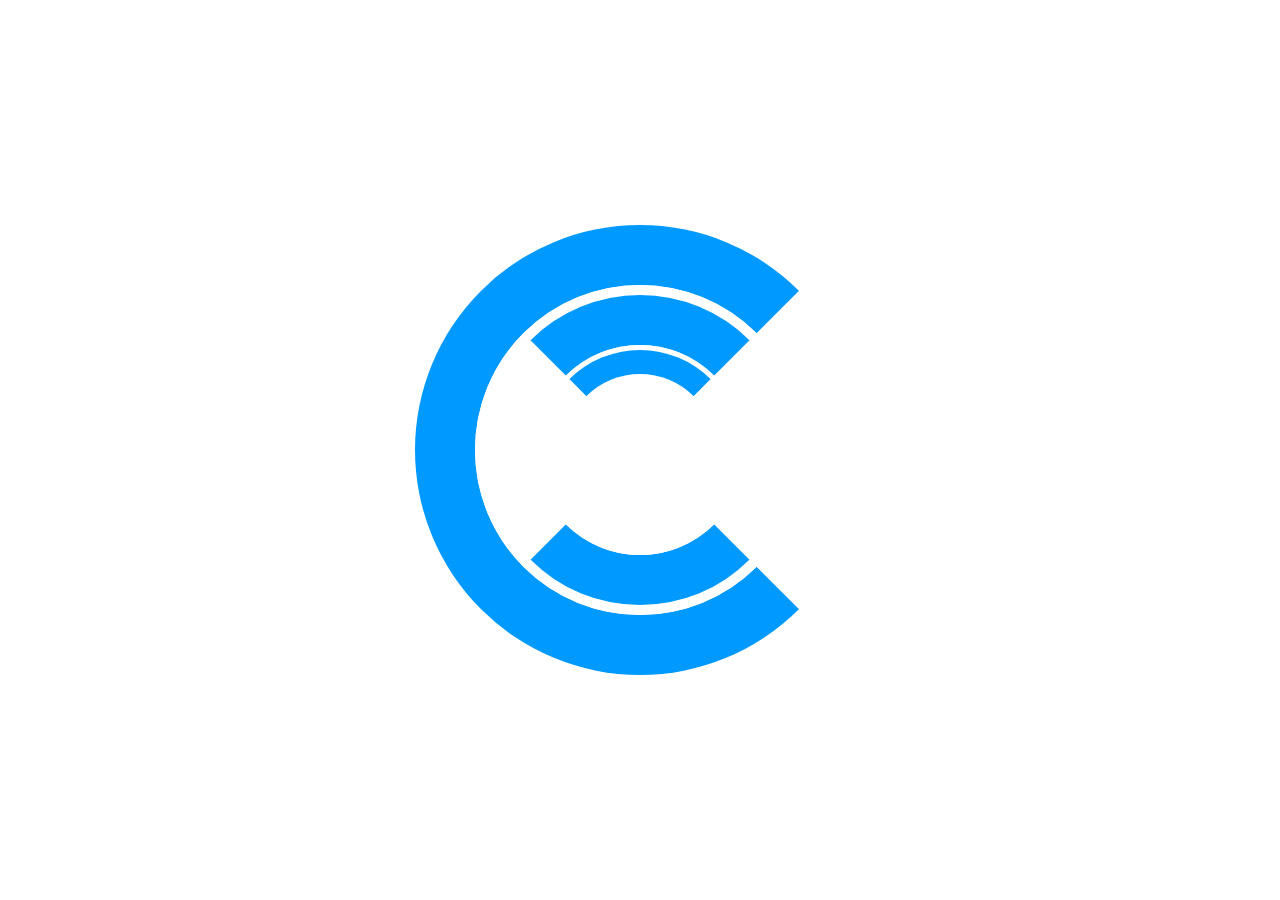
<file: anima/index.html>
<head><link href="//maxcdn.bootstrapcdn.com/bootstrap/4.1.1/css/bootstrap.min.css" rel="stylesheet" id="bootstrap-css">
  <link href="css/app.css" rel="stylesheet"> 
  <script src="//maxcdn.bootstrapcdn.com/bootstrap/4.1.1/js/bootstrap.min.js"></script>
  <script src="//cdnjs.cloudflare.com/ajax/libs/jquery/3.2.1/jquery.min.js"></script>
  <!------ Include the above in your HEAD tag ---------->
  
  </head><body><div id="circle">
    <div class="loader" style="border: 60px solid white;border-bottom: 60px solid #09f;border-top: 60px solid #09f;border-left: 60px solid #09f;/*! box-shadow: 0px 0px 16px 10px black inset; */">
      <div style="border: 10px solid white;Ã§: 50%;border-radius: 50%;width: calc(100% - 0px);height: calc(100% - 0px);">
      <div class="loader1" style="border-bottom: 30px solid #09f;border-top: 30px solid #09f;border: 30px solid:;border: 50px solid white;border-bottom: 50px solid #09f;border-top: 50px solid #09f;animation-direction: reverse;/*! animation-direction: ; */animation: rotate1 2s linear infinite;animation-direction: reverse;">
        <div style="border: 5px solid white;Ã§: 50%;border-radius: 50%;width: calc(100% - 0px);height: calc(100% - 0px);">
          <div class="loader" style="border: 24px solid #fff;border-top: 24px solid #09f;animation: rotate 1.5s linear infinite;">
            
          </div>
         </div> 
      </div>
    </div>
    </div>
  </div> </body>
</file>
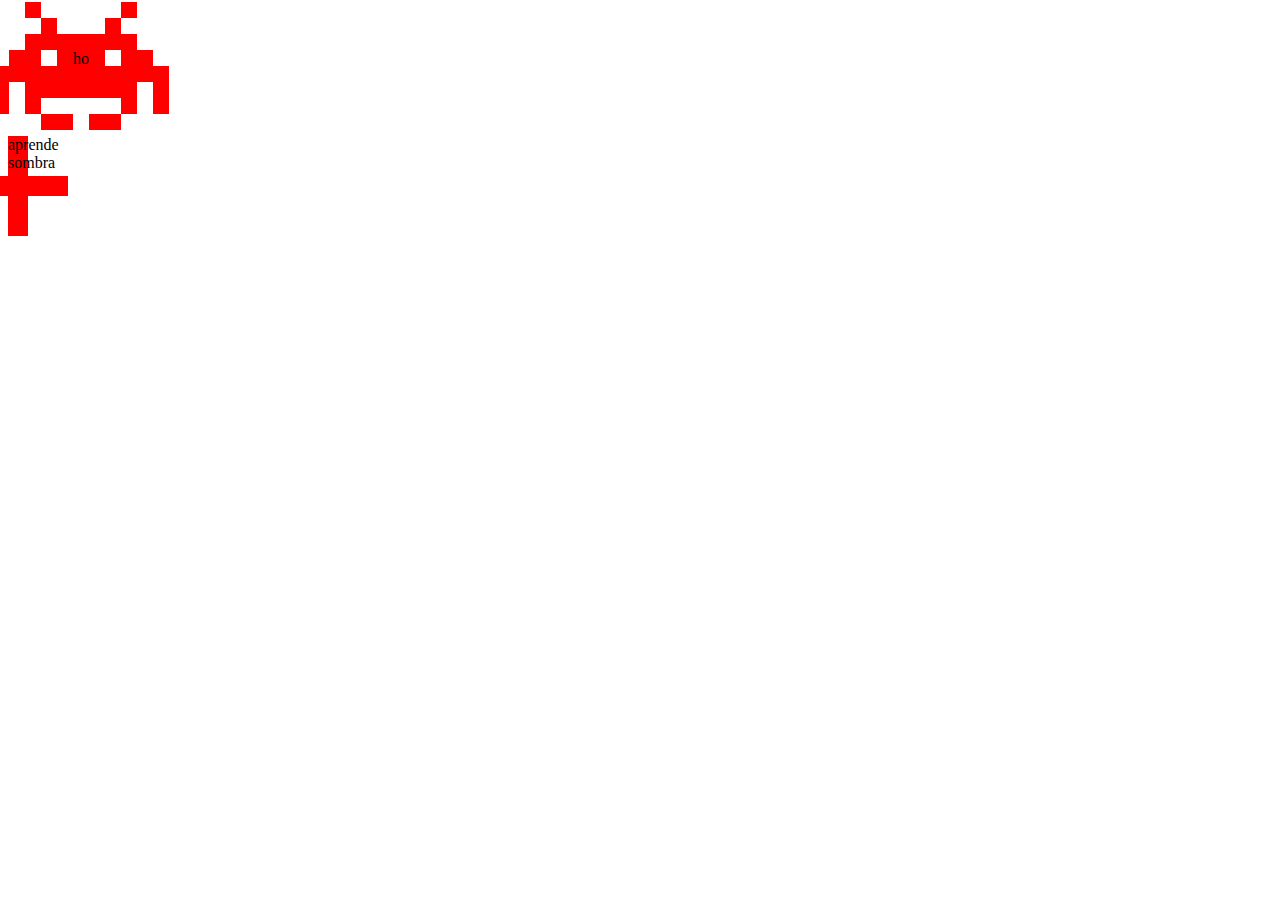
<file: dibujo/index.html>
<html lang="en">
<head>
    
    <link href="css/app.css" rel="stylesheet">
    <meta charset="UTF-8">
    <meta http-equiv="X-UA-Compatible" content="IE=edge">
    <meta name="viewport" content="width=device-width, initial-scale=1.0">
    <title>Document</title>
</head>
<body>
    <div id="space-invader">hola mundo</div>
    <div id="cross">aprende sombra</div>
</body>
</html>
</file>
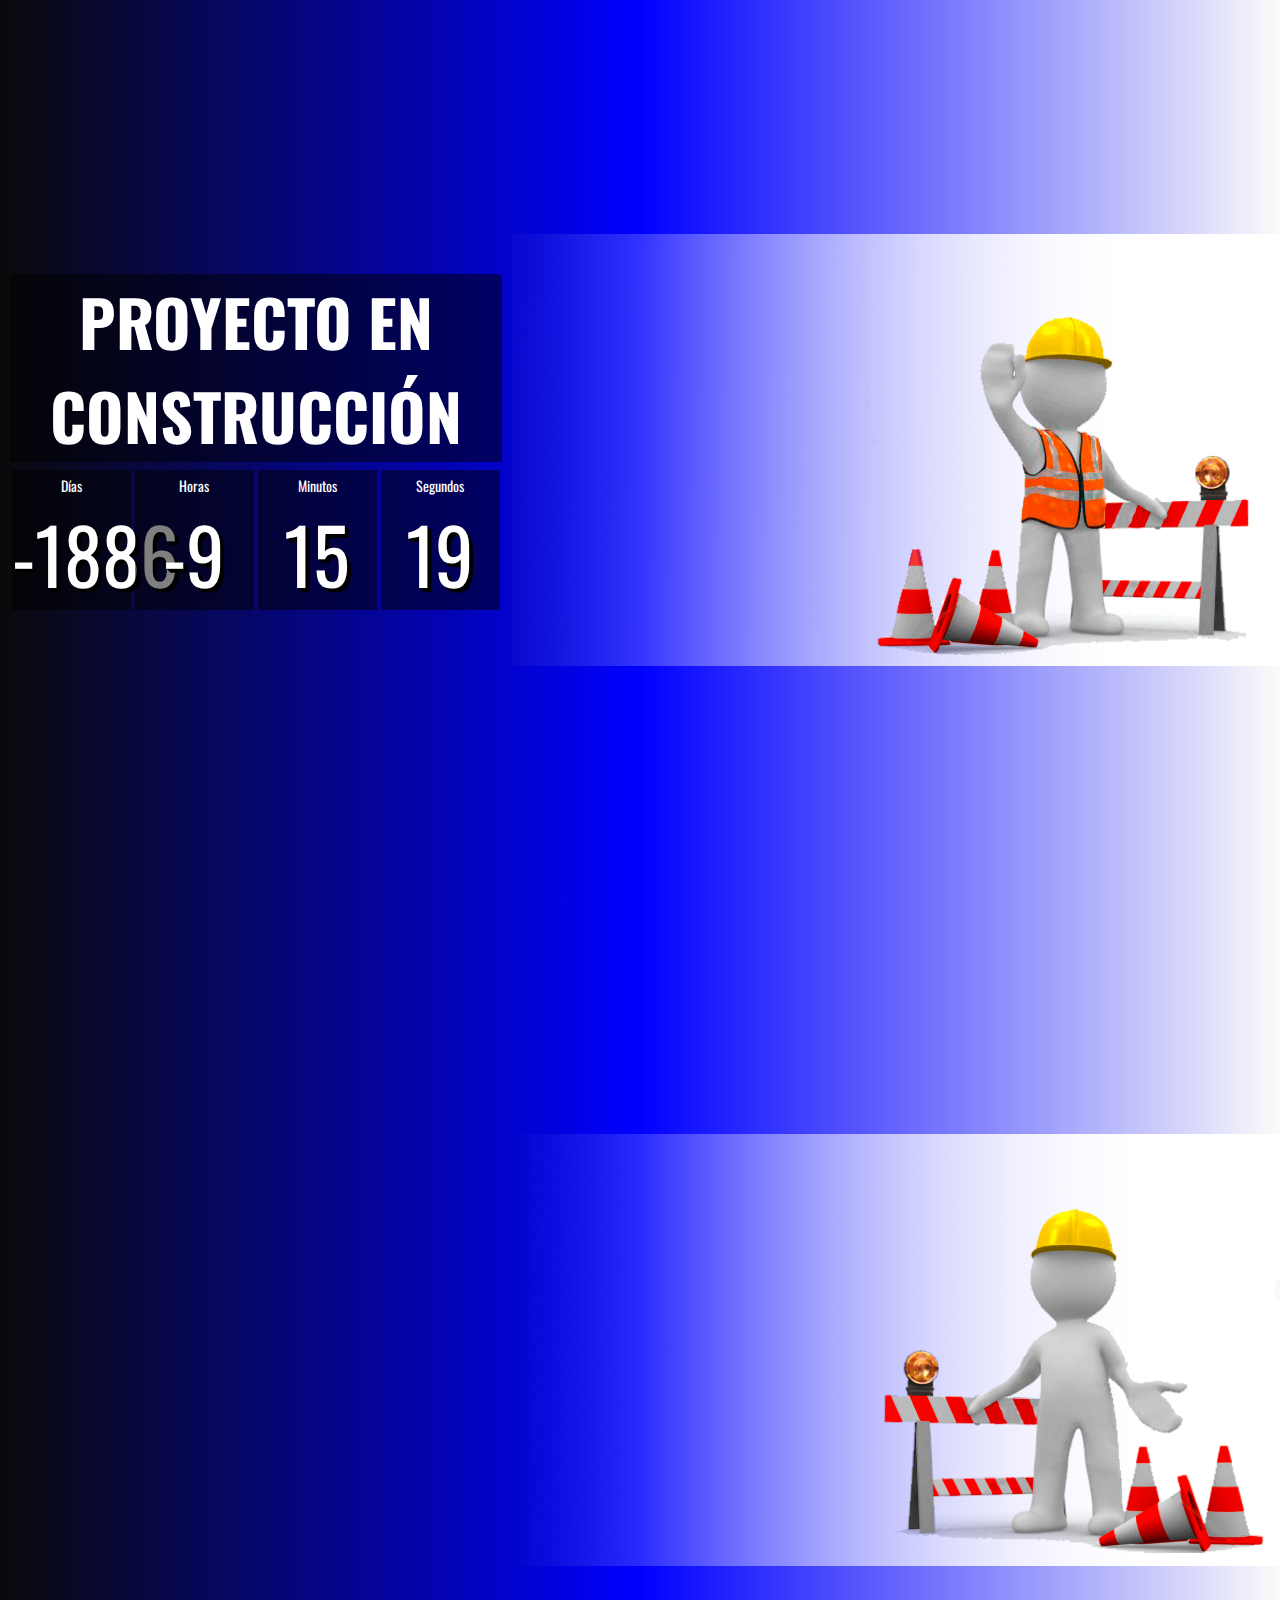
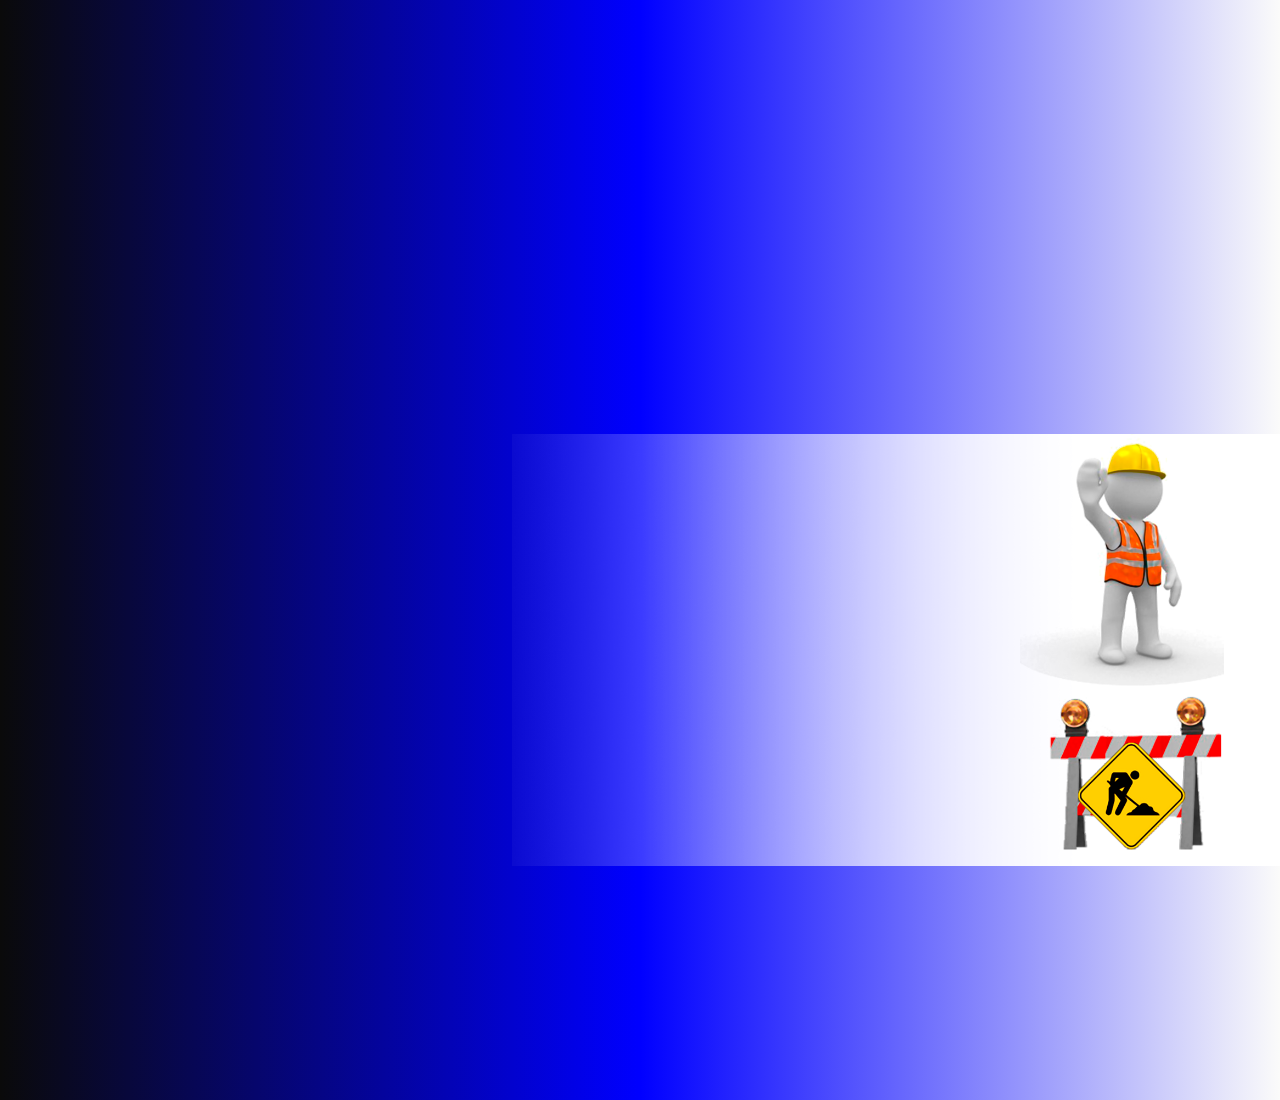
<file: relog/index.html>
<!DOCTYPE html>
<html lang="en">
<head>
  <meta charset="UTF-8">
  <meta name="viewport" content="width=device-width, initial-scale=1.0">
  <meta http-equiv="X-UA-Compatible" content="ie=edge">
  <title>CentroCharros</title>
  <!--<link rel="stylesheet" href="css/bootstrap.css">-->
  <link href="https://cdn.jsdelivr.net/npm/bootstrap@5.0.1/dist/css/bootstrap.min.css" rel="stylesheet" integrity="sha384-+0n0xVW2eSR5OomGNYDnhzAbDsOXxcvSN1TPprVMTNDbiYZCxYbOOl7+AMvyTG2x" crossorigin="anonymous">
  <link rel="stylesheet" href="css/master.css">
  <link rel="stylesheet" href="https://fonts.googleapis.com/css?family=Oswald:400,300,700">
  <link href="https://fonts.googleapis.com/css?family=Righteous" rel="stylesheet">
    <link rel="shortcut icon" type="img/png" href="img/favicon.png"/>
</head>
<body >
  <main id="particles-js">
  <section  class="wrap">

    <article class="widget">
      <div class="titulo"><h1>PROYECTO EN CONSTRUCCIÓN</h1></div>
      <div class="relog">
        <span>Días<p id="dia"></p></span>
        <span>Horas<p id="horas"></p></span>
        <span>Minutos<p id="minuto"></p></span>
        <span>Segundos<p id="segundo"></p></span>
      </div>
    </article>

      <div id="carousel" class="carousel slide carousel-fade" data-bs-ride="carousel">
        <div class="carousel-inner">
          <div class="carousel-item slide fa1 active"></div>
          <div class="carousel-item slide fa2"></div>
          <div class="carousel-item slide fa3"></div>
        </div>
      </div>
    

  </section>
    </main>
</body>
</html>
<!--<script type="text/javascript" src="js/particles.js"></script>-->
<script type="text/javascript" src="js/conteo.js"></script>
<script src="https://cdn.jsdelivr.net/npm/bootstrap@5.0.1/dist/js/bootstrap.bundle.min.js" integrity="sha384-gtEjrD/SeCtmISkJkNUaaKMoLD0//ElJ19smozuHV6z3Iehds+3Ulb9Bn9Plx0x4" crossorigin="anonymous"></script>
<script type="text/javascript">
var Ca = document.querySelector('#carousel')
var c = new bootstrap.Carousel(Ca, {
  interval: 10000,
  pause: false
})
/*var myCarousel = document.querySelector('#carouselExampleControls')
var carousel = new bootstrap.Carousel(myCarousel)*/
</script>
</file>
<file: anima/css/app.css>
html,body{
    width: 100%;
    height: 100%;
}

body {
  background: white;
  overflow: hidden;
}

#circle {
 position: absolute;
 top: 50%;
 left: 50%;
 transform: translate(-50%,-50%);
 width: 450px;
 height: 450px;	
}

.loader {
 width: calc(100% - 0px);
 height: calc(100% - 0px);
 border: 18px solid #162534;
 border-top: 18px solid #09f;
 border-radius: 50%;
 animation: rotate 5s linear infinite;
}

.loader1 {
    width: calc(100% - 0px);
    height: calc(100% - 0px);
    border: 18px solid #162534;
    border-top: 18px solid #09f;
    border-radius: 50%;
    animation: rotate1 5s linear infinite;
   }

   @keyframes rotate1 {
    100% {transform: rotate(360deg);}
    } 

@keyframes rotate {
100% {transform: rotate(360deg);}
}
</file>
<file: dibujo/css/app.css>
#space-invader {
      box-shadow: 0 0 0 1em red,
      0 1em 0 1em red,
      -2.5em 1.5em 0 .5em red,
      2.5em 1.5em 0 .5em red,
      -3em -3em 0 0 red,
      3em -3em 0 0 red,
      -2em -2em 0 0 red,
      2em -2em 0 0 red,
      -3em -1em 0 0 red,
      -2em -1em 0 0 red,
      2em -1em 0 0 red,
      3em -1em 0 0 red,
      -4em 0 0 0 red,
      -3em 0 0 0 red,
      3em 0 0 0 red,
      4em 0 0 0 red,
      -5em 1em 0 0 red,
      -4em 1em 0 0 red,
      4em 1em 0 0 red,
      5em 1em 0 0 red,
      -5em 2em 0 0 red,
      5em 2em 0 0 red,
      -5em 3em 0 0 red,
      -3em 3em 0 0 red,
      3em 3em 0 0 red,
      5em 3em 0 0 red,
      -2em 4em 0 0 red,
      -1em 4em 0 0 red,
      1em 4em 0 0 red,
      2em 4em 0 0 red;
      background: red;
      width: 1em;
      height: 1em;
      overflow: hidden;
      margin: 50px 0 70px 65px;
    }

    #cross {
      background: red;
      height: 100px;
      position: relative;
      width: 20px;
    }
    #cross:after {
      background: red;
      content: "";
      height: 20px;
      left: -40px;
      position: absolute;
      top: 40px;
      width: 100px;
    }
</file>
<file: relog/css/master.css>
* {
  margin:0;
  padding: 0;
  -webkit-box-sizing: border-box;
  -moz-box-sizing:border-box;
  box-sizing: border-box;
}
@font-face { font-family: calcula; src: url('../fonts/Calculus LCD Regular.otf');
}
body {
  background-image: linear-gradient(to right, #0a0a0a , blue, #fbfbfa);
  color: #fff;
  overflow: hidden;
  /*height: 100vh;*/
}
.wrap {
  font-family: oswald, arial;
  font-size: inherit;
  /*position: fixed;
  top: 30%;*/
  width: 100%;
  /*margin: auto;*/
  text-align: center;
  align-items: center;
  display: flex;
  flex-direction: row;
}
.relog{
    border-radius: 0px 0px 5px 5px;
    width: 100%;
    padding-top: 0.5em;
    padding-bottom: 1em;
    display: -webkit-flex;
    display:-ms-flexbox;
    display: flex;
    flex-direction: row;
    flex-wrap: wrap;
    justify-content: space-around;
}
.relog p {
  font-size: 6vw;
  text-shadow: 1px 1px #000, 2px 2px #000, 3px 3px #000, 4px 4px #000;
}
.relog span{
    padding-top: 5px;
    background: rgba(0,0,0,0.5);
    width: 24%;
    font-size: 1.1vw;
    color: #fff;
    -webkit-animation: neon1 1.5s ease-in-out infinite alternate;
    -moz-animation: neon1 1.5s ease-in-out infinite alternate;
    animation: neon1 1.5s ease-in-out infinite alternate;
}
article{
  max-width: 60%;
  min-width: 40%;
  padding: 10px;
}

.titulo{
  background: rgba(0,0,0,0.5);
  font-size: 2.5vw;
  border-radius: 5px 5px 0px 0px;
}
/*carrucel*/

.slide{
    width: 100%;
    height: 100vh;
    background-size: contain;
    background-repeat: no-repeat;
    background-position: right;
}
.fa1{
    background-image: url(../img/slide11.png);
}
.fa2{
    background-image: url(../img/slide22.png);
}
.fa3{
    background-image: url(../img/slide33.png);
}
/*fin de carrucel*/

@-webkit-keyframes neon1 {
  from {
    text-shadow: 0 0 10px #fff, 0 0 20px #fff, 0 0 30px #fff, 0 0 40px #FF1177, 0 0 70px #FF1177, 0 0 80px #FF1177, 0 0 100px #FF1177, 0 0 150px #FF1177;
  }
  to {
    text-shadow: 0 0 5px #fff, 0 0 10px #fff, 0 0 15px #fff, 0 0 20px #FF1177, 0 0 35px #FF1177, 0 0 40px #FF1177, 0 0 50px #FF1177, 0 0 75px #FF1177;
  }
}
</file>
